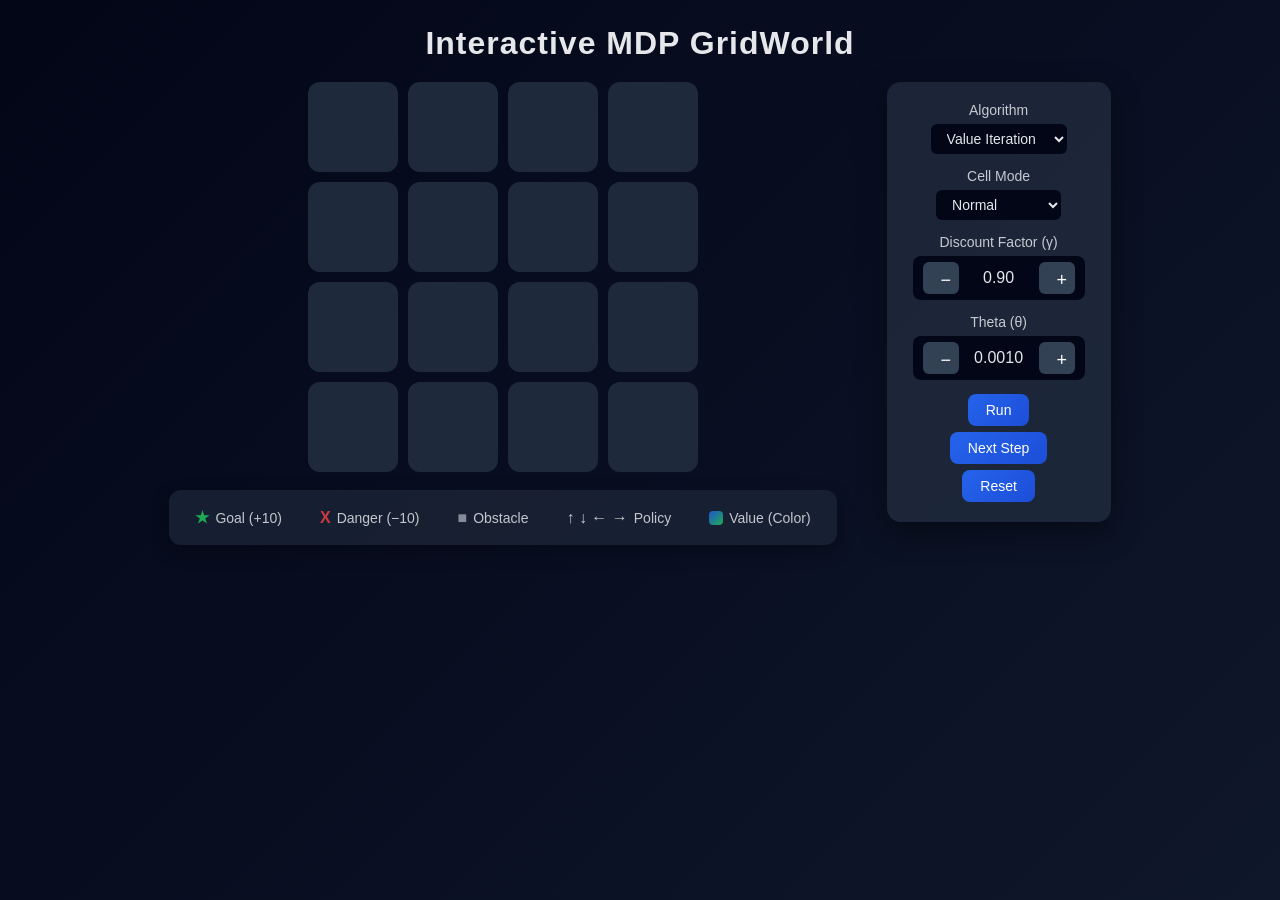
<file: frontend/index.html>
<!DOCTYPE html>
<html lang="en">
<head>
  <!-- FORCE UTF-8 (ONLY ONE CHARSET) -->
  <meta charset="UTF-8">

  <title>Interactive MDP GridWorld</title>

  <link rel="stylesheet" href="style.css">
</head>
<body>

<h1>Interactive MDP GridWorld</h1>

<div class="main-layout">

  <!-- LEFT: GRID -->
  <div class="grid-container">
    <div id="grid"></div>

<div class="legend">
  <div class="legend-item" data-type="goal">
    <span class="legend-icon goal-icon">&#9733;</span>
    <span>Goal (+10)</span>
  </div>

  <div class="legend-item" data-type="danger">
    <span class="legend-icon danger-icon">X</span>
    <span>Danger (−10)</span>
  </div>

  <div class="legend-item" data-type="obstacle">
    <span class="legend-icon obstacle-icon">■</span>
    <span>Obstacle</span>
  </div>

  <div class="legend-item" data-type="policy">
    <span class="legend-icon">&#8593; &#8595; &#8592; &#8594;</span>
    <span>Policy</span>
  </div>

  <div class="legend-item" data-type="value">
    <span class="legend-icon value-icon"></span>
    <span>Value (Color)</span>
  </div>
</div>

  </div>

  <!-- RIGHT: CONTROLS -->
  <div class="controls">

    <div class="control-box">
      <label>Algorithm</label>
      <select id="algo">
        <option value="value">Value Iteration</option>
        <option value="policy">Policy Iteration</option>
      </select>
    </div>

    <div class="control-box">
      <label>Cell Mode</label>
      <select id="cellMode">
        <option value="normal">Normal</option>
        <option value="goal">Set Goal</option>
        <option value="danger">Set Danger</option>
        <option value="obstacle">Set Obstacle</option>
      </select>
    </div>

    <div class="control-box">
      <label>Discount Factor (γ)</label>
      <div class="qty">
        <button onclick="changeGamma(-0.01)">−</button>
        <span id="gammaVal">0.90</span>
        <button onclick="changeGamma(0.01)">+</button>
      </div>
    </div>

    <div class="control-box">
      <label>Theta (θ)</label>
      <div class="qty">
        <button onclick="changeTheta(-0.0005)">−</button>
        <span id="thetaVal">0.0010</span>
        <button onclick="changeTheta(0.0005)">+</button>
      </div>
    </div>

    <div class="control-box">
      <button onclick="runMDP()">Run</button>
      <button onclick="stepMDP()">Next Step</button>
      <button onclick="resetGrid()">Reset</button>
    </div>

  </div>
</div>

<script src="script.js"></script>
</body>
</html>
</file>
<file: frontend/style.css>
/* ================= GLOBAL ================= */
body {
  margin: 0;
  min-height: 100vh;
  background: linear-gradient(135deg, #020617, #0f172a);
  color: #e5e7eb;
  font-family: "Segoe UI", Arial, sans-serif;
  display: flex;
  flex-direction: column;
  align-items: center;
}

h1 {
  margin: 25px 0 20px;
  font-size: 32px;
  letter-spacing: 1px;
}

/* ================= MAIN LAYOUT ================= */
.main-layout {
  display: flex;
  gap: 50px;
  align-items: flex-start;
}

/* ================= GRID ================= */
.grid-container {
  display: flex;
  flex-direction: column;
  align-items: center;
}

#grid {
  display: grid;
  grid-template-columns: repeat(4, 90px);
  gap: 10px;
}

/* ================= CELLS ================= */
.cell {
  width: 90px;
  height: 90px;
  border-radius: 12px;
  background: #1e293b;
  display: flex;
  flex-direction: column;
  align-items: center;
  justify-content: center;
  cursor: pointer;
  transition: transform 0.2s ease, box-shadow 0.2s ease;
}

.cell:hover {
  transform: scale(1.06);
  box-shadow: 0 0 14px rgba(255,255,255,0.12);
}

/* ================= VALUE & POLICY ================= */
.value {
  font-size: 15px;
  font-weight: 600;
}

.arrow {
  font-size: 26px;
  margin-top: 4px;
}

/* ================= TERMINAL STATES ================= */
.goal {
  background: linear-gradient(135deg, #15803d, #16a34a);
  color: white;
}

.danger {
  background: linear-gradient(135deg, #991b1b, #dc2626);
  color: white;
}

.obstacle {
  background: black;
}

/* ================= HEATMAP ================= */
.low {
  background: linear-gradient(135deg, #1e3a8a, #2563eb);
}

.mid {
  background: linear-gradient(135deg, #0ea5e9, #22d3ee);
}

.high {
  background: linear-gradient(135deg, #16a34a, #22c55e);
}

/* ================= CONTROLS ================= */
.controls {
  display: flex;
  flex-direction: column;
  gap: 14px;
  background: rgba(30, 41, 59, 0.9);
  padding: 20px 26px;
  border-radius: 14px;
  box-shadow: 0 10px 30px rgba(0,0,0,0.4);
}

.control-box {
  display: flex;
  flex-direction: column;
  align-items: center;
  gap: 6px;
}

.control-box label {
  font-size: 14px;
  opacity: 0.85;
}

/* Dropdowns */
select {
  padding: 6px 12px;
  border-radius: 6px;
  border: none;
  background: #020617;
  color: #e5e7eb;
  font-size: 14px;
}

/* ================= GAMMA / THETA ================= */
.qty {
  display: flex;
  align-items: center;
  gap: 10px;
  background: #020617;
  padding: 6px 10px;
  border-radius: 8px;
}

.qty button {
  width: 32px;
  height: 32px;
  border-radius: 6px;
  border: none;
  font-size: 18px;
  background: #334155;
  color: white;
  cursor: pointer;
  transition: all 0.2s ease;
}

.qty button:hover {
  background: #475569;
  transform: scale(1.1);
}

.qty span {
  width: 60px;
  text-align: center;
  font-size: 16px;
  font-weight: 500;
}

/* ================= ACTION BUTTONS ================= */
button {
  padding: 8px 18px;
  font-size: 14px;
  border-radius: 8px;
  border: none;
  cursor: pointer;
  background: linear-gradient(135deg, #2563eb, #1d4ed8);
  color: white;
  transition: all 0.25s ease;
}

button:hover {
  transform: translateY(-2px);
  box-shadow: 0 6px 16px rgba(37,99,235,0.5);
}

/* ================= LEGEND ================= */
.legend {
  margin-top: 15px;
  font-size: 14px;
  opacity: 0.85;
  text-align: center;
}
/* ================= INTERACTIVE LEGEND ================= */
.legend {
  display: flex;
  gap: 18px;
  margin-top: 18px;
  padding: 12px 16px;
  background: rgba(30, 41, 59, 0.8);
  border-radius: 12px;
  box-shadow: 0 6px 18px rgba(0,0,0,0.3);
  font-size: 14px;
}

.legend-item {
  display: flex;
  align-items: center;
  gap: 6px;
  cursor: pointer;
  padding: 6px 10px;
  border-radius: 8px;
  transition: background 0.2s, transform 0.2s;
}

.legend-item:hover {
  background: rgba(255,255,255,0.1);
  transform: scale(1.05);
}

.legend-icon {
  font-size: 16px;
  font-weight: bold;
}

/* Icon colors */
.goal-icon {
  color: #22c55e;
}

.danger-icon {
  color: #ef4444;
}

.obstacle-icon {
  color: #9ca3af;
}

.value-icon {
  width: 14px;
  height: 14px;
  border-radius: 4px;
  background: linear-gradient(135deg, #2563eb, #22c55e);
  display: inline-block;
}

/* Highlight effect */
.highlight {
  outline: 3px solid #facc15;
  transform: scale(1.08);
}
</file>
